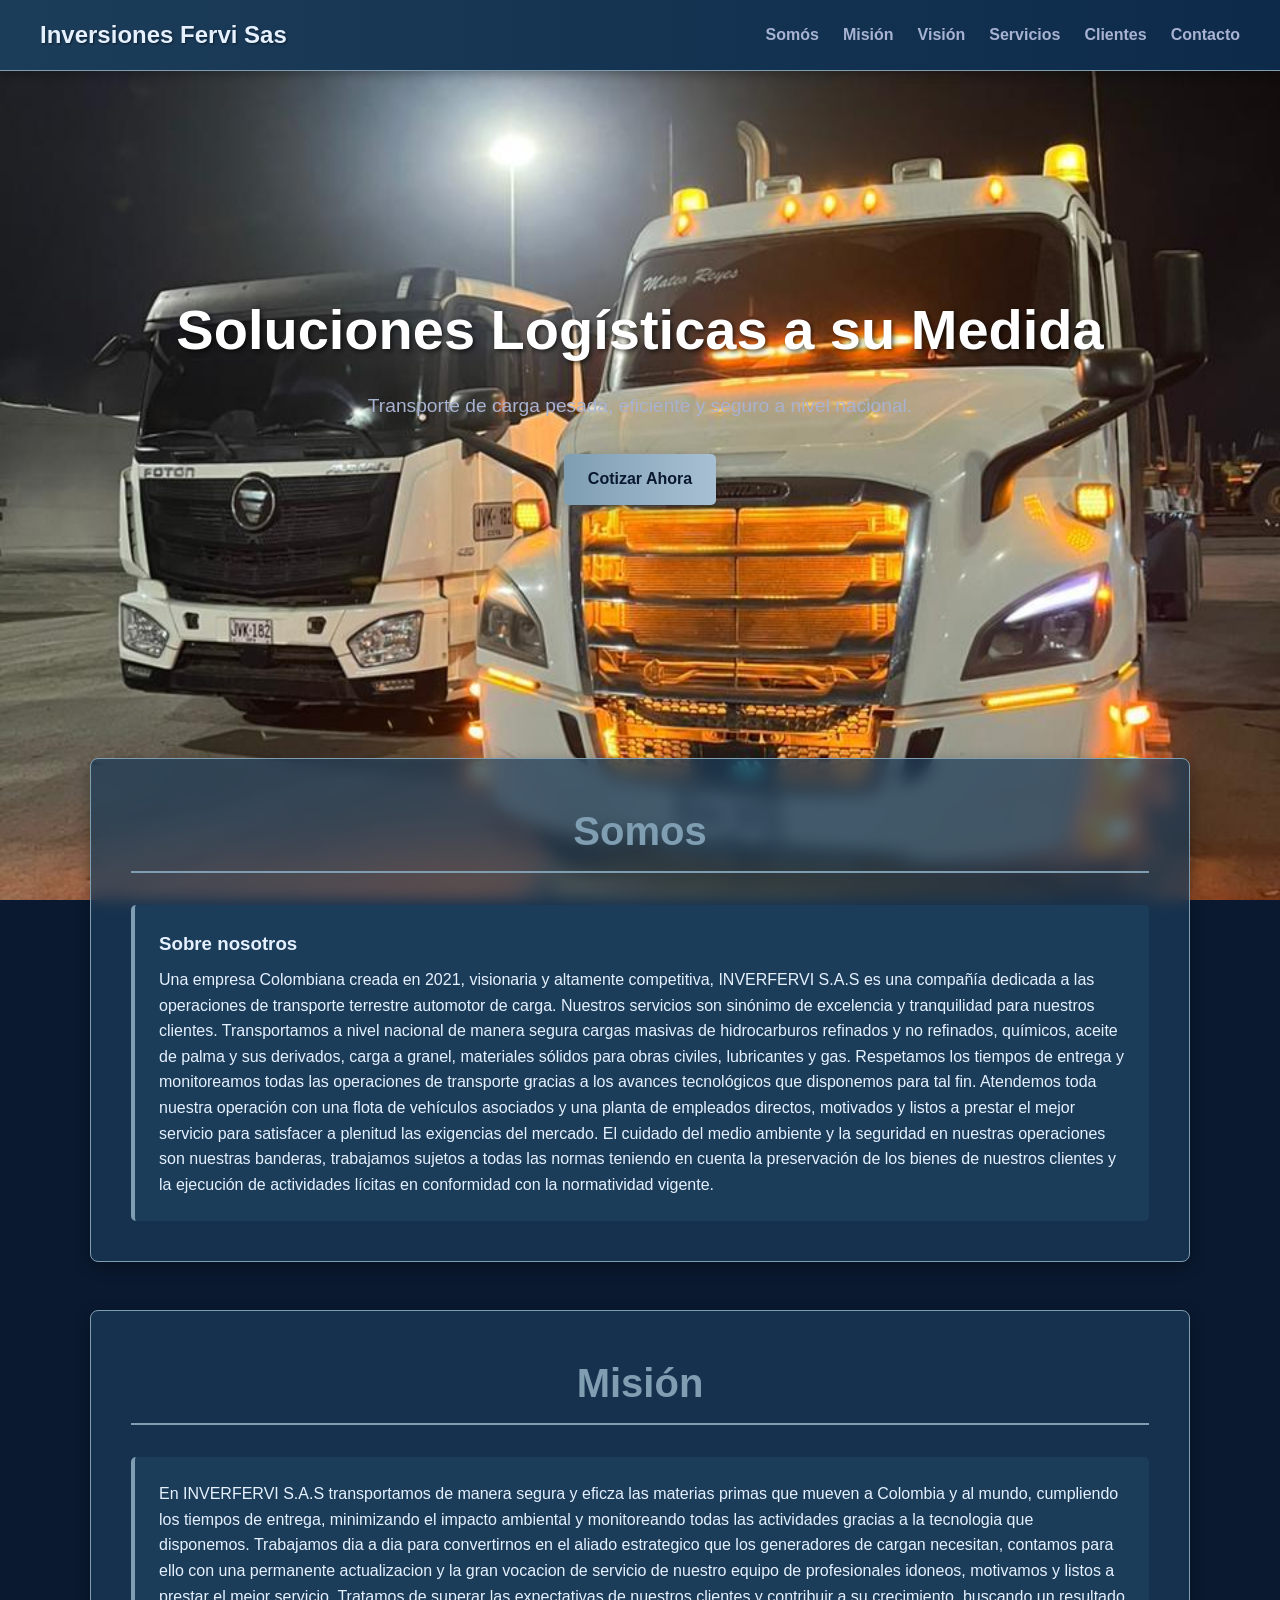
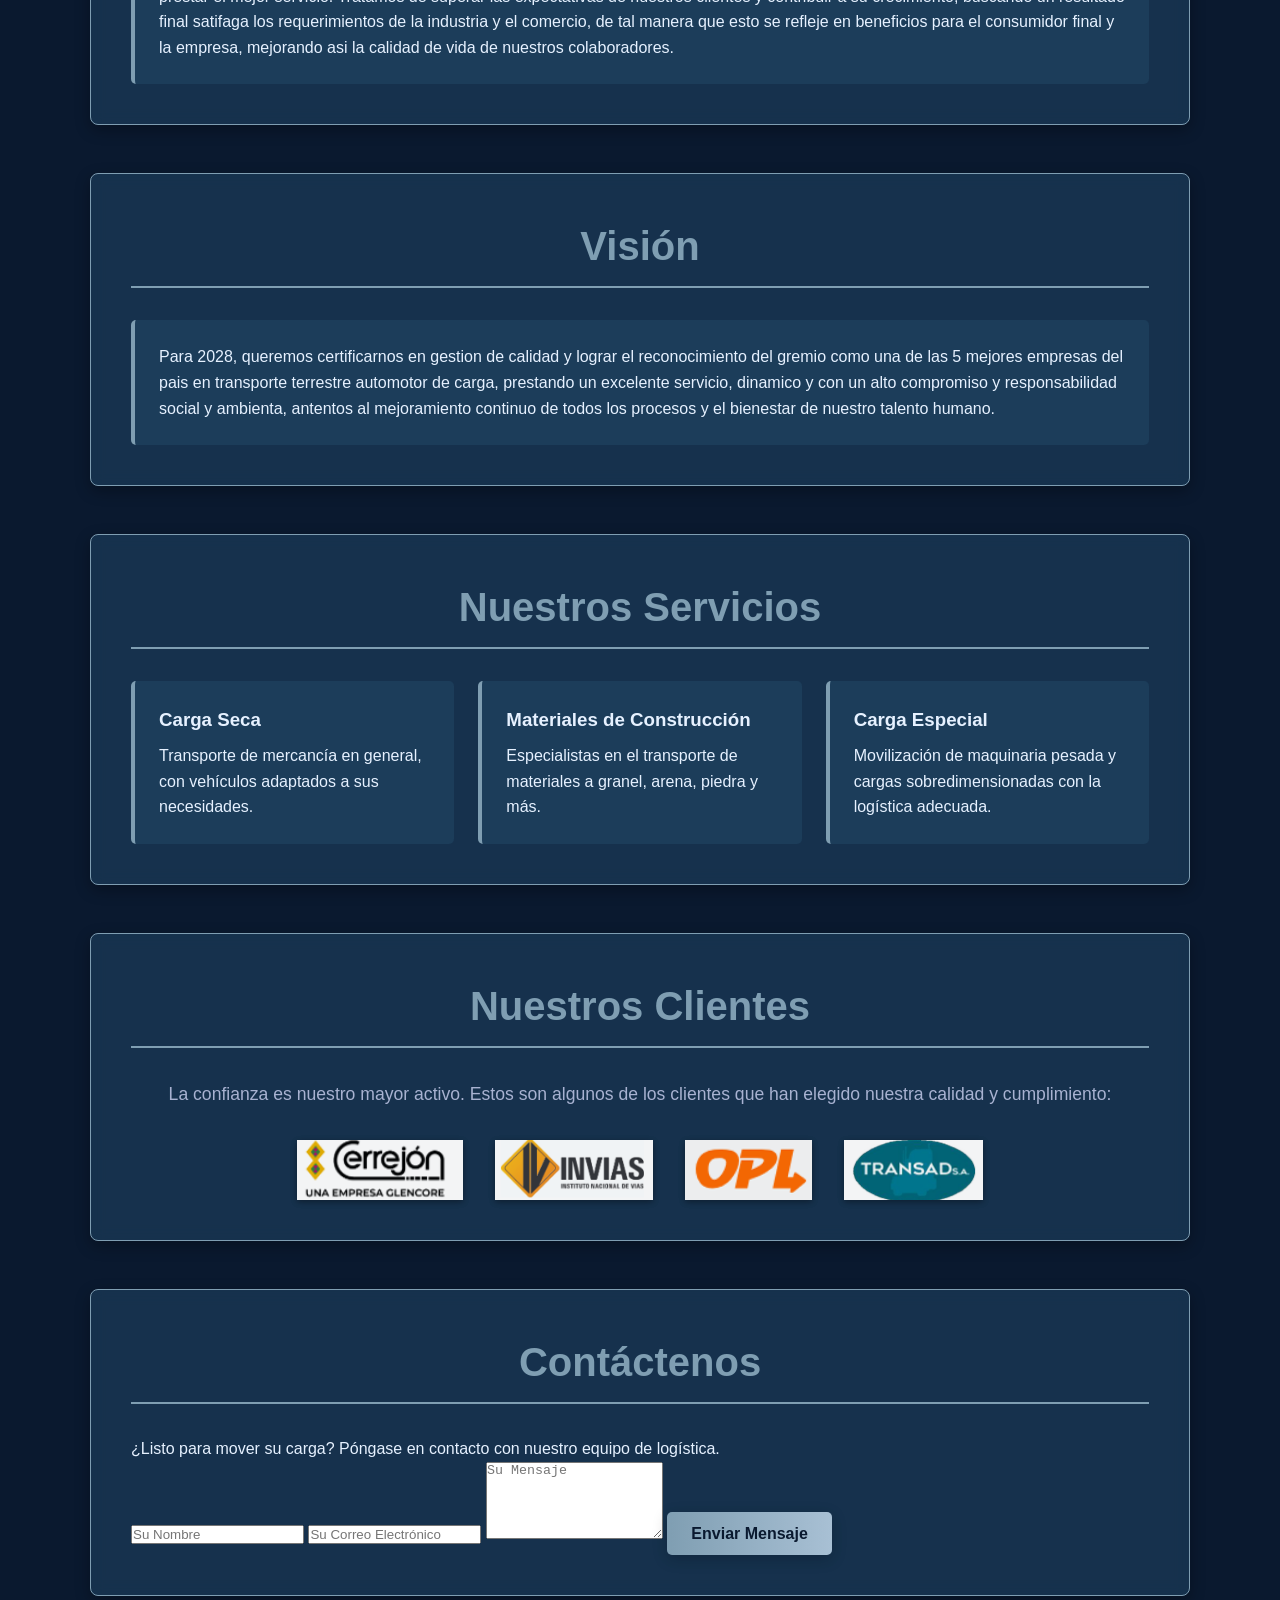
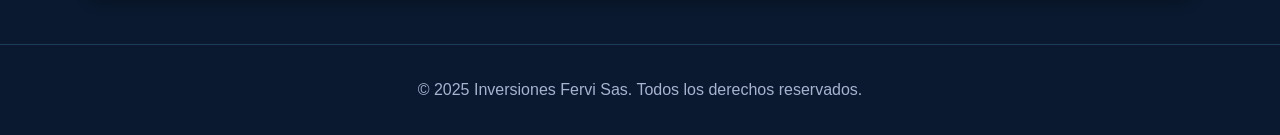
<file: Index.html>
<!DOCTYPE html>
<html lang="es">
<head>
    <meta charset="UTF-8">
    <meta name="viewport" content="width=device-width, initial-scale=1.0">
    <title>Servicios de Transporte</title>
    <link rel="stylesheet" href="style.css">
</head>
<body>

    <div class="background-slider">
        <div class="bg-image active" style="background-image: url('PaginaTransporte/mula.jpg');"></div>
        <div class="bg-image" style="background-image: url('PaginaTransporte/mula2.jpg');"></div>
        <div class="bg-image" style="background-image: url('PaginaTransporte/mula3.jpg');"></div>
        <div class="bg-image" style="background-image: url('PaginaTransporte/mula4.jpg');"></div>
        <div class="bg-image" style="background-image: url('PaginaTransporte/mula5.jpg');"></div>
        <div class="overlay"></div>
    </div>

    <nav>
        <div class="nav-container">
            <a href="#" class="brand-logo">Inversiones Fervi Sas</a>
            <ul class="nav-links">
                <li><a href="#somós">Somós</a></li>
                <li><a href="#misión">Misión</a></li>
                <li><a href="#visión">Visión</a></li>
                <li><a href="#servicios">Servicios</a></li>
                <li><a href="#clientes">Clientes</a></li>
                <li><a href="#contacto">Contacto</a></li>
            </ul>
        </div>
    </nav>

    <main class="content">
        <header class="hero">
            <h1>Soluciones Logísticas a su Medida</h1>
            <p>Transporte de carga pesada, eficiente y seguro a nivel nacional.</p>
            <a href="#contacto" class="cta-button">Cotizar Ahora</a>
        </header>

        <section id="somós" class="content-box">
            <h2>Somos</h2>
            <div class="services-grid">
                <div class="service-item">
                    <h3>Sobre nosotros</h3>
                    <p>
                        Una empresa Colombiana creada en 2021, visionaria y altamente 
                        competitiva, INVERFERVI S.A.S es una compañía dedicada a las 
                        operaciones de transporte terrestre automotor de carga. Nuestros 
                        servicios son sinónimo de excelencia y tranquilidad para 
                        nuestros clientes. Transportamos a nivel nacional de manera 
                        segura cargas masivas de hidrocarburos refinados y no refinados, 
                        químicos, aceite de palma y sus derivados, carga a granel, 
                        materiales sólidos para obras civiles, lubricantes y gas. 
                        Respetamos los tiempos de entrega y monitoreamos todas las 
                        operaciones de transporte gracias a los avances tecnológicos 
                        que disponemos para tal fin. 
                        Atendemos toda nuestra operación con una flota de vehículos 
                        asociados y una planta de empleados directos, motivados y 
                        listos a prestar el mejor servicio para satisfacer a plenitud las 
                        exigencias del mercado. 
                        El cuidado del medio ambiente y la seguridad en nuestras 
                        operaciones son nuestras banderas, trabajamos sujetos a todas 
                        las normas teniendo en cuenta la preservación de los bienes de 
                        nuestros clientes y la ejecución de actividades lícitas en conformidad con la normatividad vigente. 
                    </p>
                </div>
            </div>
        </section>

        <section id="Misión" class="content-box">
            <h2>Misión</h2>
            <div class="services-grid">
                <div class="service-item">
                    <p>
                        En INVERFERVI S.A.S transportamos de manera segura y eficza las materias primas que mueven a 
                        Colombia y al mundo, cumpliendo los tiempos de entrega, minimizando el impacto ambiental y 
                        monitoreando todas las actividades gracias a la tecnologia que disponemos. Trabajamos dia 
                        a dia para convertirnos en el aliado estrategico que los generadores de cargan necesitan, 
                        contamos para ello con una permanente actualizacion y la gran vocacion de servicio de 
                        nuestro equipo de profesionales idoneos, motivamos y listos a prestar el mejor servicio.
                        Tratamos de superar las expectativas de nuestros clientes y contribuir a su crecimiento,
                        buscando un resultado final satifaga los requerimientos de la industria y el comercio, 
                        de tal manera que esto se refleje en beneficios para el consumidor final y la empresa,
                        mejorando asi la calidad de vida de nuestros colaboradores.
                    </p>
                </div>
            </div>
        </section>

        <section id="visión" class="content-box">
            <h2>Visión</h2>
            <div class="services-grid">
                <div class="service-item">
                    <p>
                       Para 2028, queremos certificarnos en gestion de calidad y lograr el reconocimiento del gremio como una de las 5
                       mejores empresas del pais en transporte terrestre automotor de carga, prestando un excelente servicio, dinamico
                       y con un alto compromiso y responsabilidad social y ambienta, antentos al mejoramiento continuo de todos los
                       procesos y el bienestar de nuestro talento humano. 
                    </p>
                </div>
        </section>

        <section id="servicios" class="content-box">
            <h2>Nuestros Servicios</h2>
            <div class="services-grid">
                <div class="service-item">
                    <h3>Carga Seca</h3>
                    <p>Transporte de mercancía en general, con vehículos adaptados a sus necesidades.</p>
                </div>
                <div class="service-item">
                    <h3>Materiales de Construcción</h3>
                    <p>Especialistas en el transporte de materiales a granel, arena, piedra y más.</p>
                </div>
                <div class="service-item">
                    <h3>Carga Especial</h3>
                    <p>Movilización de maquinaria pesada y cargas sobredimensionadas con la logística adecuada.</p>
                </div>
            </div>
        </section>

        <section id="clientes" class="content-box">
            <h2>Nuestros Clientes</h2>
            <p>La confianza es nuestro mayor activo. Estos son algunos de los clientes que han elegido nuestra calidad y cumplimiento:</p>
            <div class="client-logos">
                <img src="PaginaTransporte/CERREJON.png" alt="Logo de empresa A">
                <img src="PaginaTransporte/INVIAS.png" alt="Logo de empresa B">
                <img src="PaginaTransporte/OPL.png" alt="Logo de empresa C">
                <img src="PaginaTransporte/TRANSAD.png" alt="Logo de empresa D">
            </div>
        </section>

        <section id="contacto" class="content-box">
            <h2>Contáctenos</h2>
            <p>¿Listo para mover su carga? Póngase en contacto con nuestro equipo de logística.</p>
            <form class="contact-form">
                <input type="text" placeholder="Su Nombre">
                <input type="email" placeholder="Su Correo Electrónico">
                <textarea placeholder="Su Mensaje" rows="5"></textarea>
                <button type="submit" class="cta-button">Enviar Mensaje</button>
            </form>
        </section>
    </main>

    <footer>
        <p>&copy; 2025 Inversiones Fervi Sas. Todos los derechos reservados.</p>
    </footer>

    <script src="script.js"></script>
</body>
</html>
</file>
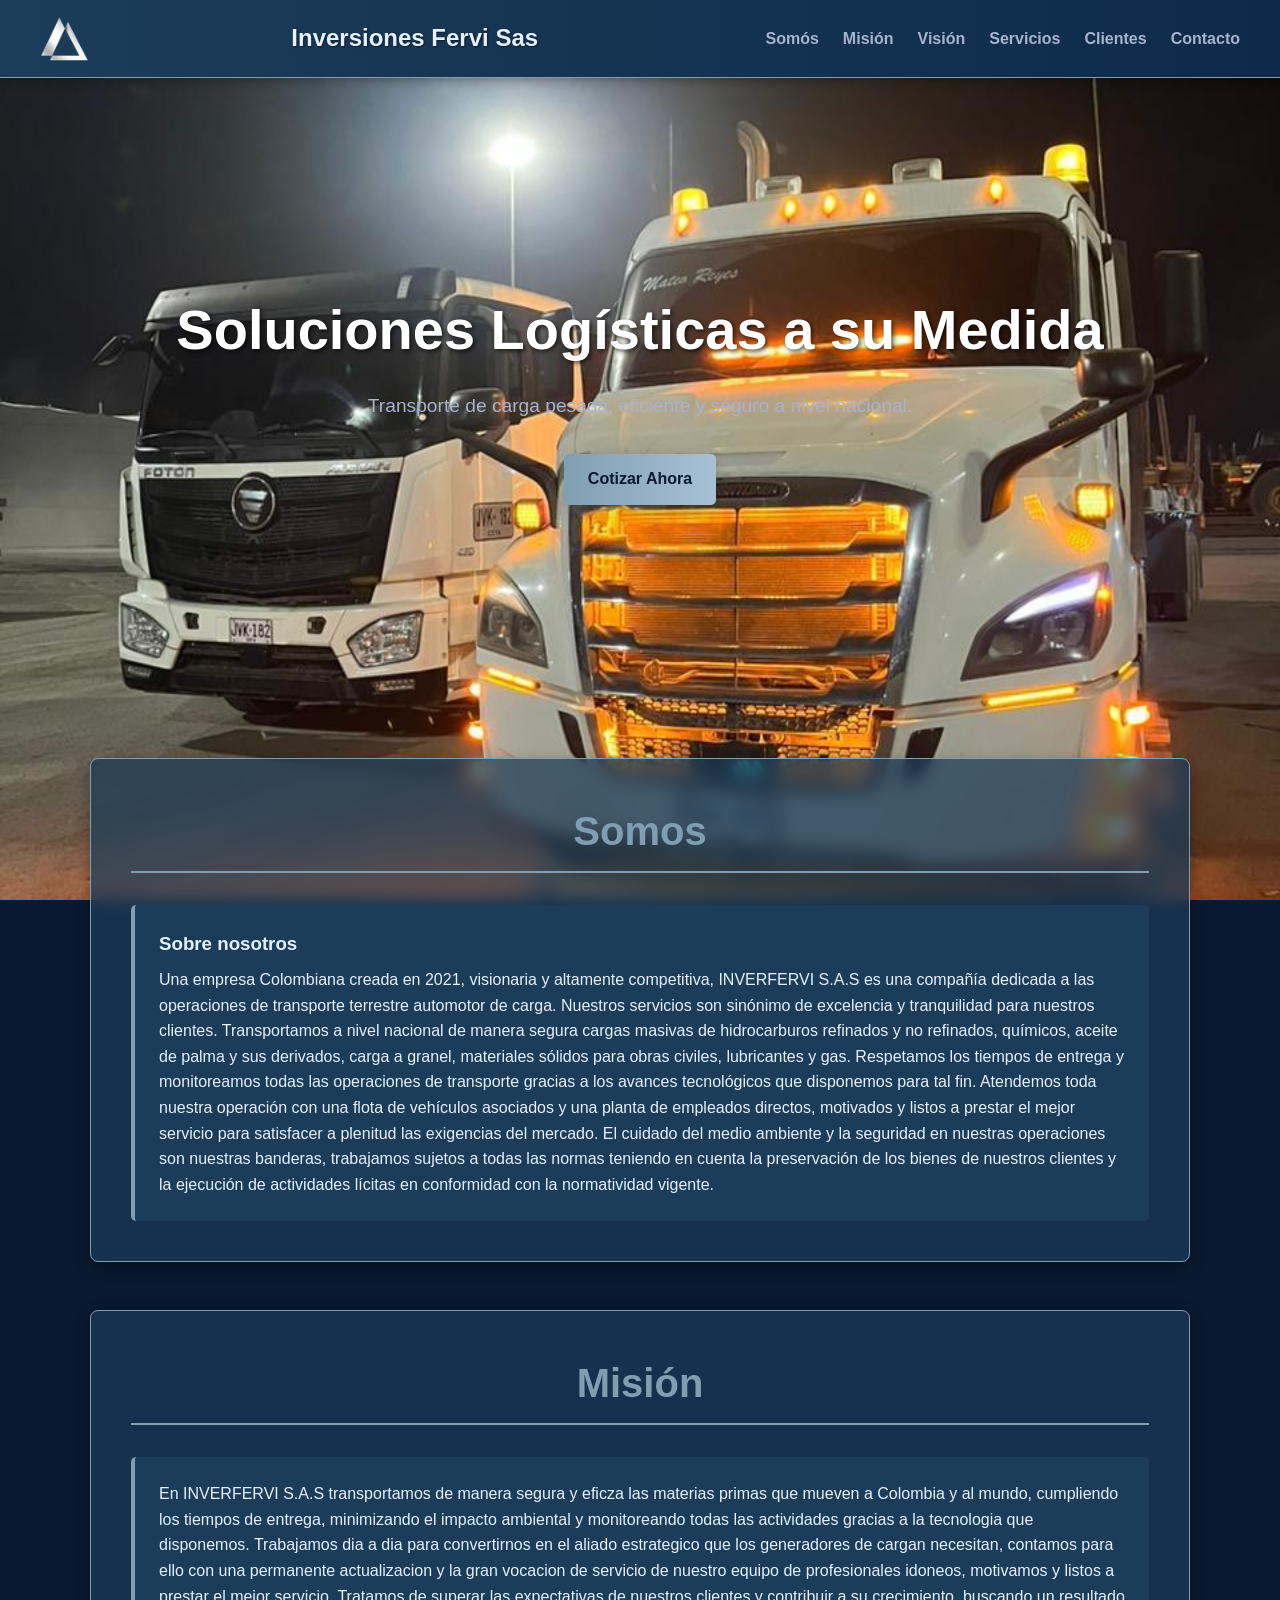
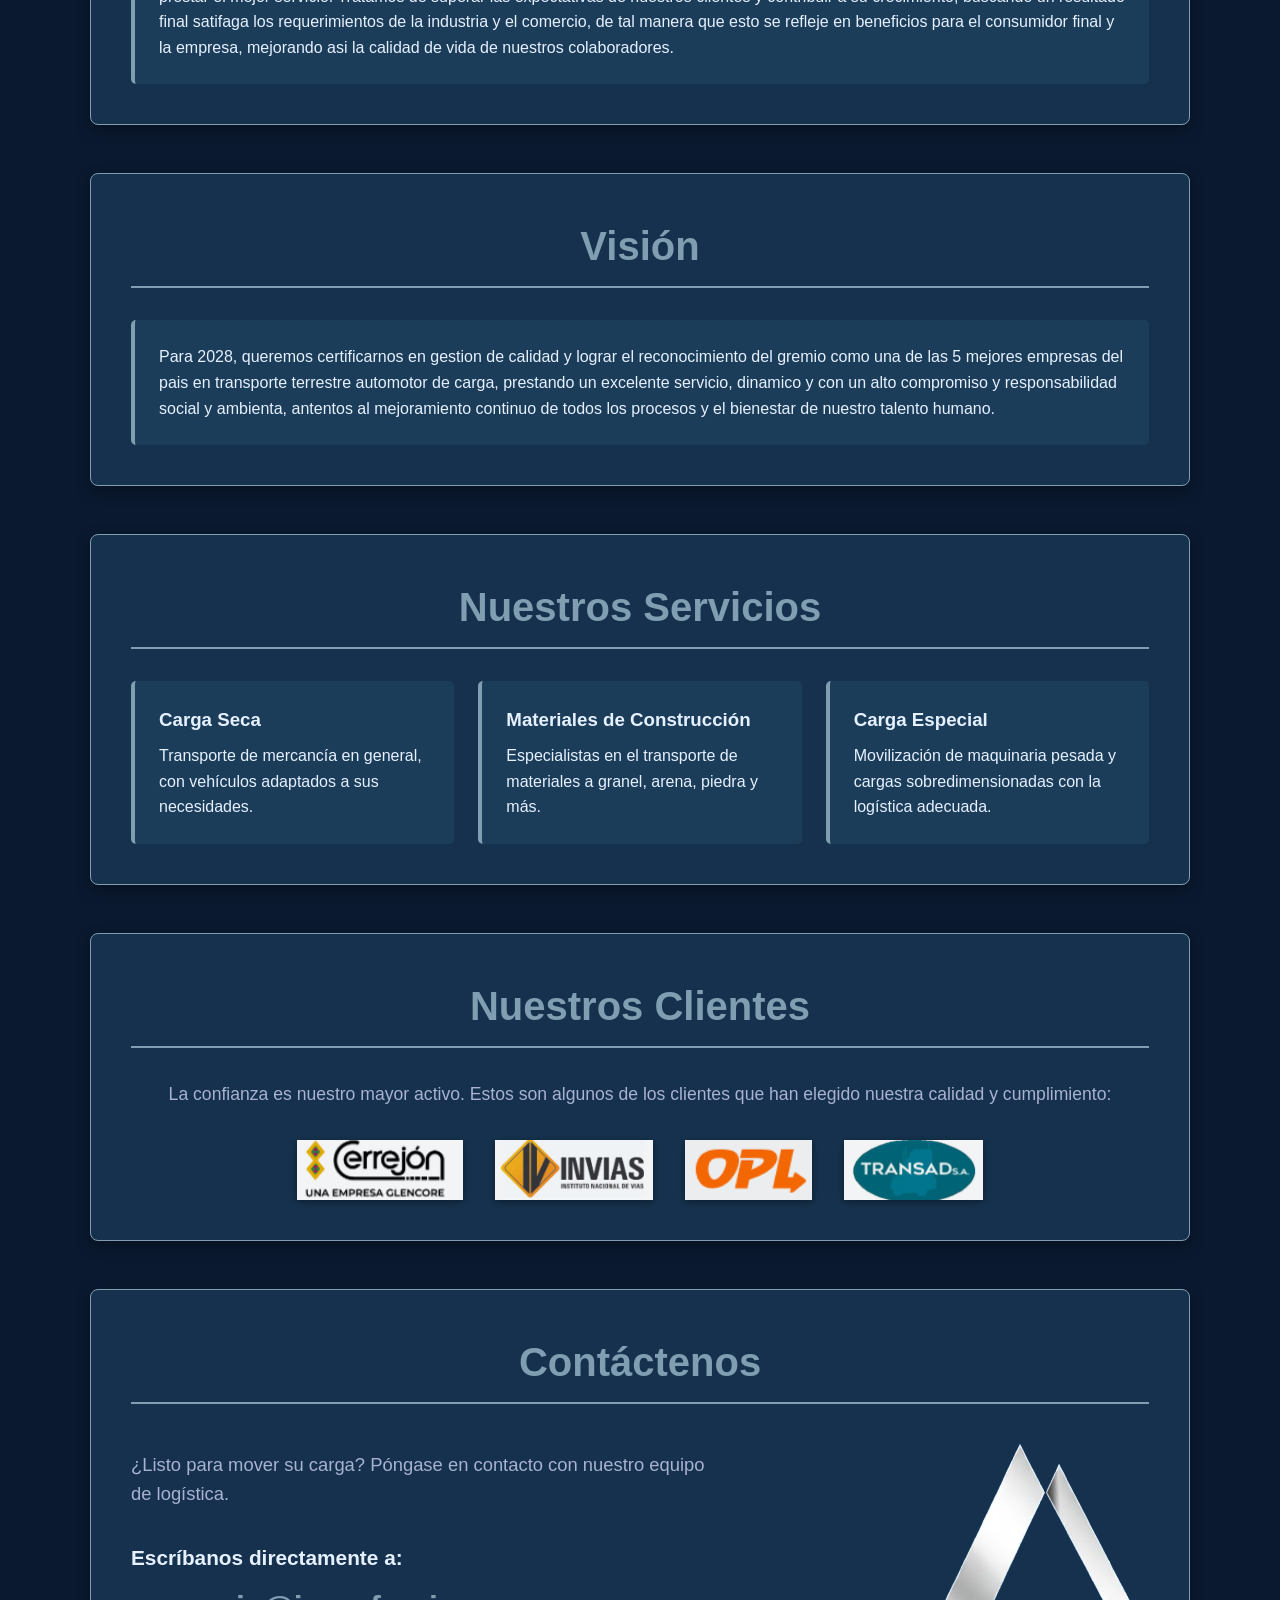
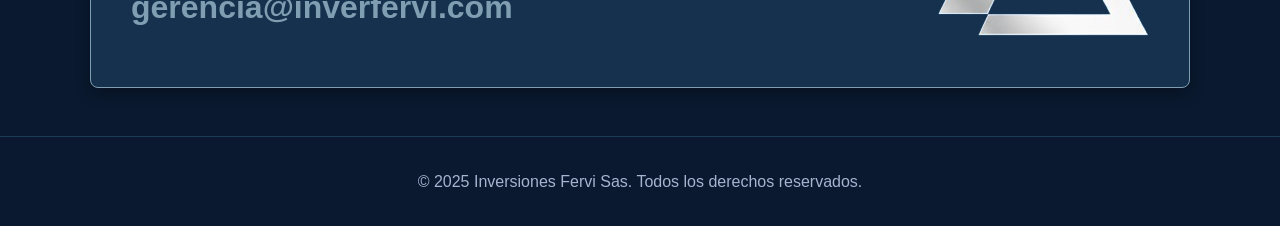
<file: index.html>
<!DOCTYPE html>
<html lang="es">
<head>
    <meta charset="UTF-8">
    <meta name="viewport" content="width=device-width, initial-scale=1.0">
    <title>Servicios de Transporte</title>
    <link rel="stylesheet" href="style.css">
</head>
<body>

    <div class="background-slider">
        <div class="bg-image active" style="background-image: url('PaginaTransporte/mula.jpg');"></div>
        <div class="bg-image" style="background-image: url('PaginaTransporte/mula2.jpg');"></div>
        <div class="bg-image" style="background-image: url('PaginaTransporte/mula3.jpg');"></div>
        <div class="bg-image" style="background-image: url('PaginaTransporte/mula4.jpg');"></div>
        <div class="bg-image" style="background-image: url('PaginaTransporte/mula5.jpg');"></div>
        <div class="overlay"></div>
    </div>

    <nav>
        <div class="nav-container">
            <img src="PaginaTransporte/LOGOC.png" alt="Logo Inversiones Fervi">
            <a href="#" class="brand-logo">Inversiones Fervi Sas</a>
            <ul class="nav-links">
                <li><a href="#somós">Somós</a></li>
                <li><a href="#misión">Misión</a></li>
                <li><a href="#visión">Visión</a></li>
                <li><a href="#servicios">Servicios</a></li>
                <li><a href="#clientes">Clientes</a></li>
                <li><a href="#contacto">Contacto</a></li>
            </ul>
        </div>
    </nav>

    <main class="content">
        <header class="hero">
            <h1>Soluciones Logísticas a su Medida</h1>
            <p>Transporte de carga pesada, eficiente y seguro a nivel nacional.</p>
            <a href="#contacto" class="cta-button">Cotizar Ahora</a>
        </header>

        <section id="somós" class="content-box">
            <h2>Somos</h2>
            <div class="services-grid">
                <div class="service-item">
                    <h3>Sobre nosotros</h3>
                    <p>
                        Una empresa Colombiana creada en 2021, visionaria y altamente 
                        competitiva, INVERFERVI S.A.S es una compañía dedicada a las 
                        operaciones de transporte terrestre automotor de carga. Nuestros 
                        servicios son sinónimo de excelencia y tranquilidad para 
                        nuestros clientes. Transportamos a nivel nacional de manera 
                        segura cargas masivas de hidrocarburos refinados y no refinados, 
                        químicos, aceite de palma y sus derivados, carga a granel, 
                        materiales sólidos para obras civiles, lubricantes y gas. 
                        Respetamos los tiempos de entrega y monitoreamos todas las 
                        operaciones de transporte gracias a los avances tecnológicos 
                        que disponemos para tal fin. 
                        Atendemos toda nuestra operación con una flota de vehículos 
                        asociados y una planta de empleados directos, motivados y 
                        listos a prestar el mejor servicio para satisfacer a plenitud las 
                        exigencias del mercado. 
                        El cuidado del medio ambiente y la seguridad en nuestras 
                        operaciones son nuestras banderas, trabajamos sujetos a todas 
                        las normas teniendo en cuenta la preservación de los bienes de 
                        nuestros clientes y la ejecución de actividades lícitas en conformidad con la normatividad vigente. 
                    </p>
                </div>
            </div>
        </section>

        <section id="misión" class="content-box">
            <h2>Misión</h2>
            <div class="services-grid">
                <div class="service-item">
                    <p>
                        En INVERFERVI S.A.S transportamos de manera segura y eficza las materias primas que mueven a 
                        Colombia y al mundo, cumpliendo los tiempos de entrega, minimizando el impacto ambiental y 
                        monitoreando todas las actividades gracias a la tecnologia que disponemos. Trabajamos dia 
                        a dia para convertirnos en el aliado estrategico que los generadores de cargan necesitan, 
                        contamos para ello con una permanente actualizacion y la gran vocacion de servicio de 
                        nuestro equipo de profesionales idoneos, motivamos y listos a prestar el mejor servicio.
                        Tratamos de superar las expectativas de nuestros clientes y contribuir a su crecimiento,
                        buscando un resultado final satifaga los requerimientos de la industria y el comercio, 
                        de tal manera que esto se refleje en beneficios para el consumidor final y la empresa,
                        mejorando asi la calidad de vida de nuestros colaboradores.
                    </p>
                </div>
            </div>
        </section>

        <section id="visión" class="content-box">
            <h2>Visión</h2>
            <div class="services-grid">
                <div class="service-item">
                    <p>
                       Para 2028, queremos certificarnos en gestion de calidad y lograr el reconocimiento del gremio como una de las 5
                       mejores empresas del pais en transporte terrestre automotor de carga, prestando un excelente servicio, dinamico
                       y con un alto compromiso y responsabilidad social y ambienta, antentos al mejoramiento continuo de todos los
                       procesos y el bienestar de nuestro talento humano. 
                    </p>
                </div>
            </div>    
        </section>

        <section id="servicios" class="content-box">
            <h2>Nuestros Servicios</h2>
            <div class="services-grid">
                <div class="service-item">
                    <h3>Carga Seca</h3>
                    <p>Transporte de mercancía en general, con vehículos adaptados a sus necesidades.</p>
                </div>
                <div class="service-item">
                    <h3>Materiales de Construcción</h3>
                    <p>Especialistas en el transporte de materiales a granel, arena, piedra y más.</p>
                </div>
                <div class="service-item">
                    <h3>Carga Especial</h3>
                    <p>Movilización de maquinaria pesada y cargas sobredimensionadas con la logística adecuada.</p>
                </div>
            </div>
        </section>

        <section id="clientes" class="content-box">
            <h2>Nuestros Clientes</h2>
            <p>La confianza es nuestro mayor activo. Estos son algunos de los clientes que han elegido nuestra calidad y cumplimiento:</p>
            <div class="client-logos">
                <img src="PaginaTransporte/CERREJON.png" alt="Logo de empresa A">
                <img src="PaginaTransporte/INVIAS.png" alt="Logo de empresa B">
                <img src="PaginaTransporte/OPL.png" alt="Logo de empresa C">
                <img src="PaginaTransporte/TRANSAD.png" alt="Logo de empresa D">
            </div>
        </section>

        <section id="contacto" class="content-box">
            <h2>Contáctenos</h2>
            
            <div class="contacto-flex-container">
                
                <div class="contacto-info">
                    <p>¿Listo para mover su carga? Póngase en contacto con nuestro equipo de logística.</p>
                    
                    <p class="contacto-texto-grande">
                        Escríbanos directamente a:
                    </p>
                    <a href="mailto: gerencia@inverfervi.com" class="contacto-email-link">
                        gerencia@inverfervi.com
                    </a>
                </div>

                <div class="contacto-logo">
                    <img src="PaginaTransporte/LOGOC.png" alt="Logo Inversiones Fervi">
                </div>

            </div>
        </section>
        
    </main>

    <footer>
        <p>&copy; 2025 Inversiones Fervi Sas. Todos los derechos reservados.</p>
    </footer>

    <script src="script.js"></script>
</body>
</html>
</file>
<file: style.css>
/*  Variables de Color (Tema Azul Metálico) */
:root {
    --color-primario-oscuro: #0a192f;  /* Azul marino muy oscuro */
    --color-primario-metal: #1c3d5a;  /* Azul metálico */
    --color-acento-metal: #7f9eb2;    /* Plata/Acero azulado */
    --color-texto-principal: #e6f1ff; /* Blanco azulado */
    --color-texto-secundario: #a8b2d1; /* Gris azulado */
}

/*  Reseteo Básico  */
* {
    margin: 0;
    padding: 0;
    box-sizing: border-box;
}

body {
    font-family: -apple-system, BlinkMacSystemFont, "Segoe UI", Roboto, Helvetica, Arial, sans-serif;
    background-color: var(--color-primario-oscuro);
    color: var(--color-texto-principal);
    line-height: 1.6;
}

/* Fondo Rotativo y Superposición */
.background-slider {
    position: fixed;
    top: 0;
    left: 0;
    width: 100%;
    height: 100%;
    z-index: -2; /* Detrás de todo */
}

.bg-image {
    position: absolute;
    top: 0;
    left: 0;
    width: 100%;
    height: 100%;
    background-size: cover;
    background-position: center;
    opacity: 0;
    transition: opacity 1.5s ease-in-out;
}

.bg-image.active {
    opacity: 1; /* Muestra la imagen activa */
}

.overlay {
    position: fixed;
    top: 0;
    left: 0;
    width: 100%;
    height: 100%;
    /* Gradiente azul oscuro semi-transparente para el efecto */
    background: linear-gradient(180deg, rgba(10, 25, 47, 0.7), rgba(28, 61, 90, 0.8));
    z-index: -1; /* Encima del fondo, detrás del contenido */
}

/* Barra de Navegación */
nav {
    position: fixed;
    top: 0;
    width: 100%;
    background: linear-gradient(to right, var(--color-primario-metal), #0d2a4a);
    border-bottom: 1px solid var(--color-acento-metal);
    padding: 1rem 2rem;
    z-index: 100;
    box-shadow: 0 2px 10px rgba(0, 0, 0, 0.3);
}

.nav-container {
    max-width: 1200px;
    margin: 0 auto;
    display: flex;
    justify-content: space-between;
    align-items: center;
}

.brand-logo {
    font-size: 1.5rem;
    font-weight: bold;
    color: var(--color-texto-principal);
    text-decoration: none;
    text-shadow: 1px 1px 2px rgba(0,0,0,0.5);
}

.nav-container img {
    height: 45px;

    width: auto;

    
    vertical-align: middle; 
}

.nav-links {
    list-style: none;
    display: flex;
}

.nav-links li {
    margin-left: 1.5rem;
}

.nav-links a {
    color: var(--color-texto-secundario);
    text-decoration: none;
    font-weight: bold;
    transition: color 0.3s ease;
}

.nav-links a:hover {
    color: var(--color-texto-principal);
}

/* Contenido Principal */
.content {
    position: relative;
    z-index: 1;
    padding-top: 80px; /* Espacio para la nav fija */
}

/* Sección Hero */
.hero {
    height: 70vh;
    display: flex;
    flex-direction: column;
    justify-content: center;
    align-items: center;
    text-align: center;
    padding: 0 2rem;
}

.hero h1 {
    font-size: 3.5rem;
    color: white;
    margin-bottom: 1rem;
    text-shadow: 2px 2px 5px rgba(0, 0, 0, 0.7);
}

.hero p {
    font-size: 1.2rem;
    color: var(--color-texto-secundario);
    margin-bottom: 2rem;
}

.cta-button {
    background: linear-gradient(to right, var(--color-acento-metal), #a8c0d4);
    color: var(--color-primario-oscuro);
    padding: 0.8rem 1.5rem;
    border: none;
    border-radius: 5px;
    text-decoration: none;
    font-weight: bold;
    font-size: 1rem;
    transition: transform 0.3s ease, box-shadow 0.3s ease;
    box-shadow: 0 4px 15px rgba(0, 0, 0, 0.2);
}

.cta-button:hover {
    transform: translateY(-3px);
    box-shadow: 0 6px 20px rgba(0, 0, 0, 0.3);
}

/* Cajas de Contenido (Servicios, Clientes) */
.content-box {
    max-width: 1100px;
    margin: 3rem auto;
    padding: 2.5rem;
    /* Efecto "Glassmorphism" metálico */
    background-color: rgba(28, 61, 90, 0.7);
    border: 1px solid var(--color-acento-metal);
    border-radius: 8px;
    backdrop-filter: blur(8px);
    box-shadow: 0 5px 15px rgba(0, 0, 0, 0.3);
}

.content-box h2 {
    font-size: 2.5rem;
    color: var(--color-acento-metal);
    border-bottom: 2px solid var(--color-acento-metal);
    padding-bottom: 0.5rem;
    margin-bottom: 2rem;
    text-align: center;
}

/* Grid de Servicios */
.services-grid {
    display: grid;
    grid-template-columns: repeat(auto-fit, minmax(300px, 1fr));
    gap: 1.5rem;
}

.service-item {
    background: var(--color-primario-metal);
    padding: 1.5rem;
    border-radius: 5px;
    border-left: 4px solid var(--color-acento-metal);
}

.service-item h3 {
    color: var(--color-texto-principal);
    margin-bottom: 0.5rem;
}

/* Sección Clientes */
#clientes p {
    text-align: center;
    font-size: 1.1rem;
    color: var(--color-texto-secundario);
    margin-bottom: 2rem;
}


.client-logos {
    display: flex;
    flex-wrap: wrap;
    justify-content: center;
    gap: 2rem;
    align-items: center; /* Esta línea es la que centra verticalmente */
}

.client-logos img {
    /* altura uniforme */
    height: 60px;  
    
    /* El ancho se ajustará automáticamente para mantener la proporción */
    width: auto;   
    
    /*  ancho máximo para que logos no se salgan de control */
    max-width: 180px; 

    opacity: 0.95;
    transition: all 0.3s ease;
    filter: drop-shadow(0 2px 3px rgba(0, 0, 0, 0.4));
}

.client-logos img:hover {
    opacity: 1;
    filter: drop-shadow(0 4px 6px rgba(0, 0, 0, 0.5));
    transform: scale(1.05);
}

.contacto-flex-container {
    display: flex;
    justify-content: space-between; /* Crea espacio entre columnas */
    align-items: center;          /* Centra verticalmente */
    gap: 2.5rem;                  /* Espacio entre el texto y el logo */
}

.contacto-info {
    flex-basis: 60%; /* La información ocupa el 60% */
}

.contacto-logo {
    flex-basis: 40%; /* El logo ocupa el 40% */
    text-align: right;
}

.contacto-logo img {
    max-width: 100%;
    height: auto;
    border-radius: 8px; /* Bordes redondeados para imagen */
}


.contacto-info p {
    font-size: 1.15rem; /* Aumenta el texto del párrafo */
    color: var(--color-texto-secundario);
}

.contacto-texto-grande {
    font-size: 1.3rem !important; /* Letra más grande (forzado) */
    font-weight: bold;
    color: var(--color-texto-principal) !important;
    margin-top: 2rem;
    margin-bottom: 0.5rem;
}

.contacto-email-link {
    font-size: 2.0rem; /* TAMAÑO DE LETRA GRANDE para el correo */
    font-weight: bold;
    color: var(--color-acento-metal); /* Color de acento que ya usamos */
    text-decoration: none;
    transition: all 0.3s ease;
    word-break: break-all; /* Evita que el correo se desborde */
}

.contacto-email-link:hover {
    color: #FFF; /* Se pone blanco al pasar el mouse */
    text-decoration: underline;
}

/* Footer */
footer {
    text-align: center;
    padding: 2rem;
    background-color: #0a192f;
    color: var(--color-texto-secundario);
    margin-top: 2rem;
    border-top: 1px solid var(--color-primario-metal);
}




/* telefono codigo de estilo para adapatarse */

@media (max-width: 768px) {

    /* --- Ajustar Navegación --- */
    .nav-container {
        flex-direction: column; /* Apila el logo y los links */
        align-items: center;
        padding-bottom: 0.5rem;
    }

    nav {
        padding: 0.5rem 1rem;
    }
    
    .nav-links {
        padding-top: 0.5rem;
        /* Hacemos que los links ocupen más espacio */
        width: 100%; 
        justify-content: space-around;
    }

    .nav-links li {
        margin: 0.5rem 0; /* Espacio vertical en lugar de horizontal */
        text-align: center;
    }

    /* Ajustar Hero (Texto principal) */
    .hero {
        height: 60vh;
        padding: 0 1rem; /* Menos espacio a los lados */
        justify-content: center;
    }

    .hero h1 {
        font-size: 2.2rem; /* Título mucho más pequeño */
    }

    .hero p {
        font-size: 1rem; /* Subtítulo más pequeño */
    }
    
    .cta-button {
        padding: 0.7rem 1.2rem;
        font-size: 0.9rem;
    }

    /* Ajustar Cajas de Contenido */
    .content-box {
        /* Menos margen lateral y menos padding interno */
        margin: 2rem 1rem; 
        padding: 1.5rem; 
    }

    .content-box h2 {
        font-size: 1.8rem; /* Títulos de sección más pequeños */
    }

    /* Grid de Servicios */
    .services-grid {
        /* El grid ya era responsivo, pero forzamos una columna */
        grid-template-columns: 1fr;
    }

    
    /*  Ajustar Logos de Clientes */
    .client-logos {
        gap: 1.5rem; /* Un poco menos de espacio entre logos */
    }
    
    .client-logos img {
        max-width: 120px; /* Logos un poco más pequeños en móvil */
    }
    
    /* Ajustar sección de contacto en móvil */
    .contacto-flex-container {
        flex-direction: column-reverse; /* Pone el logo ARRIBA y el texto abajo */
        text-align: center;
        gap: 1.5rem;
    }

    .contacto-info,
    .contacto-logo {
        text-align: center;
        flex-basis: 100%; /* Ocupa todo el ancho en móvil */
    }

    .contacto-logo img {
        max-width: 80%; /* Logo un poco más pequeño en móvil */
    }

    .contacto-email-link {
        font-size: 1.3rem; /* Email un poco más pequeño en móvil */
    }
}
</file>
